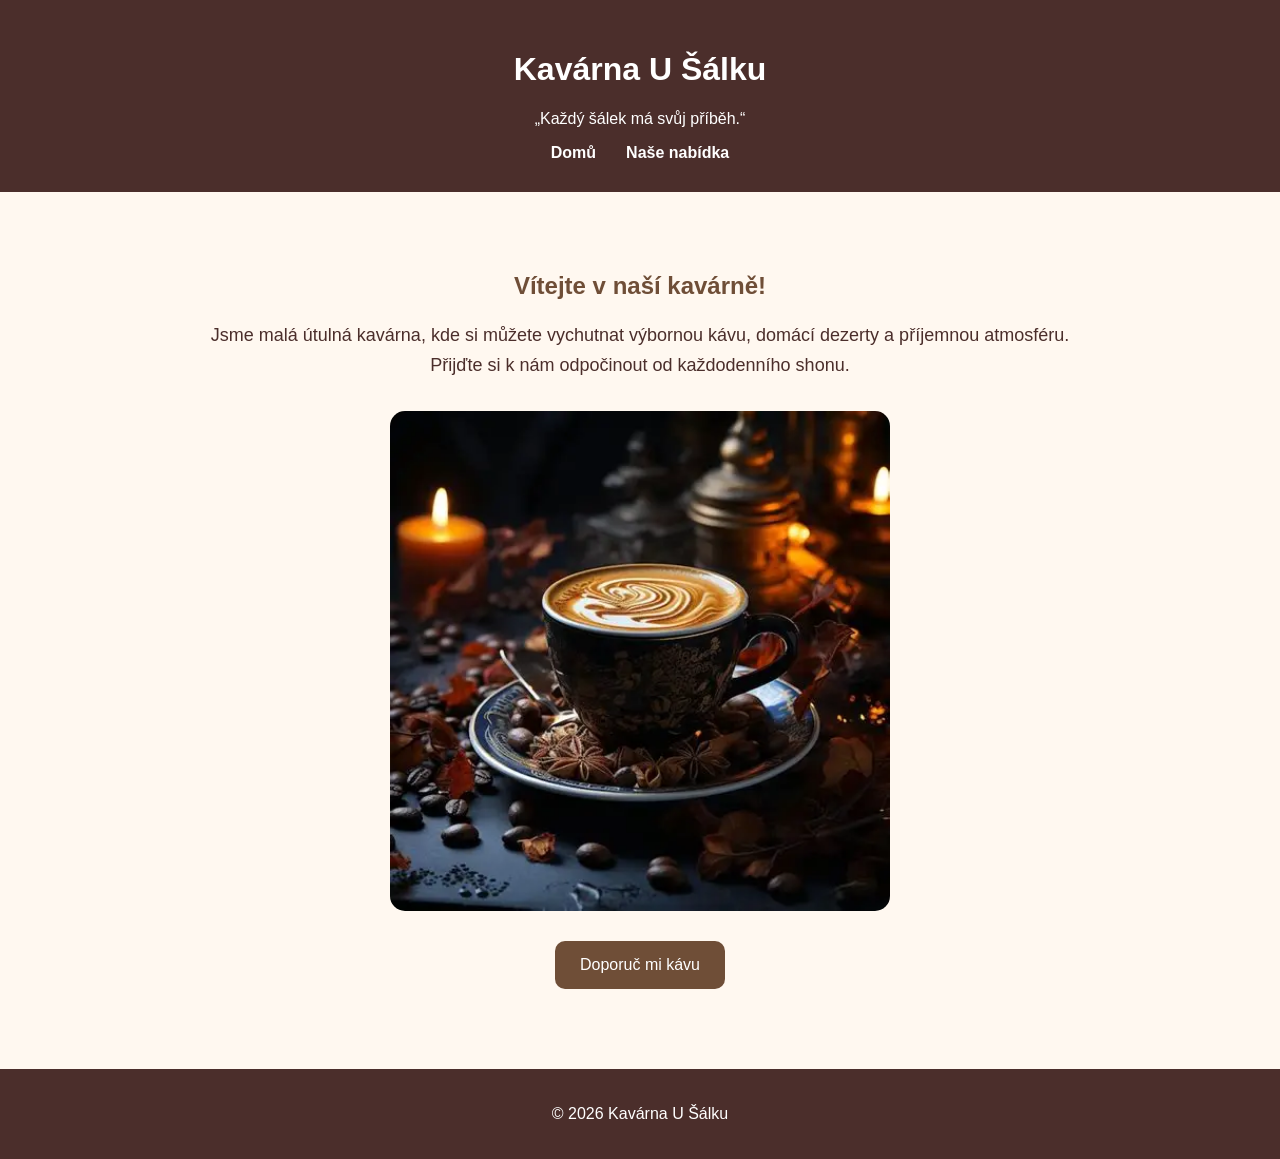
<file: index.html>
<!DOCTYPE html>
<html lang="cs">
<head>
    <meta charset="UTF-8">
    <meta name="viewport" content="width=device-width, initial-scale=1.0">
    <title>Kavárna U Šálku | Úvodní stránka</title>
    <link rel="stylesheet" href="style.css">
    <script src="script.js" defer></script>
</head>
<body>
<header>
<h1>Kavárna U Šálku</h1>
<p>„Každý šálek má svůj příběh.“</p>
<nav>
<a href="index.html">Domů</a>
<a href="dalsi.html">Naše nabídka</a>
</nav>

</header>
<main>
<h2>Vítejte v naší kavárně!</h2>
<p>Jsme malá útulná kavárna, kde si můžete vychutnat výbornou kávu, domácí dezerty a příjemnou atmosféru. Přijďte si k nám odpočinout od každodenního shonu.</p>
<img src="images/kava.jpg" alt="Šálek kávy na stole">
<button id="doporucit">Doporuč mi kávu</button>
<p id="vysledek"></p>
</main>
<footer>
    <p>© 2026 Kavárna U Šálku</p>
</footer>
</body>
</html>
</file>
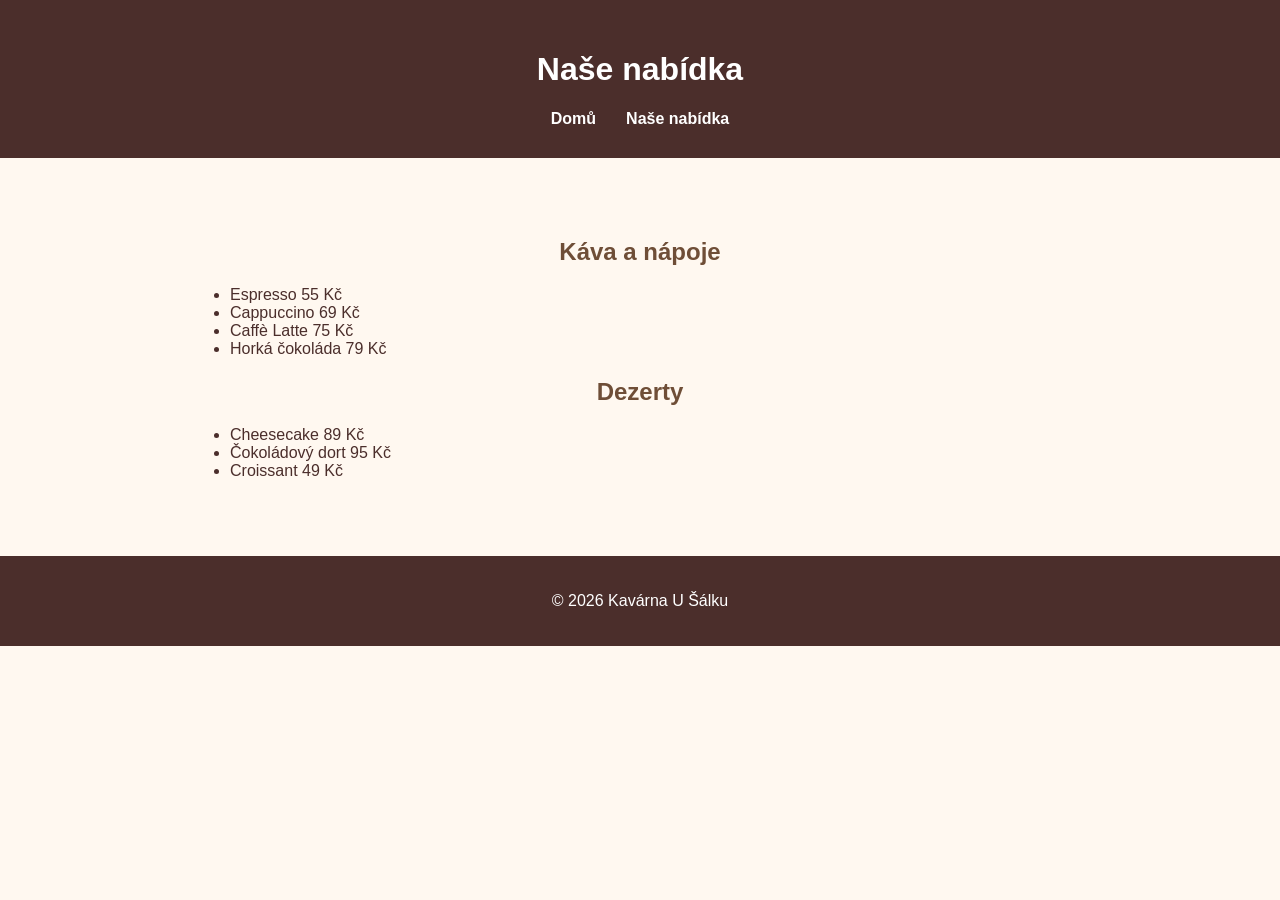
<file: dalsi.html>
<!DOCTYPE html>
<html lang="cs">
<head>
    <meta charset="UTF-8">
    <meta name="viewport" content="width=device-width, initial-scale=1.0">
    <title>Naše nabídka | Kavárna U Šálku</title>
    <link rel="stylesheet" href="style.css">
</head>
<body>
 <header>
<h1>Naše nabídka</h1>
<nav>
<a href="index.html">Domů</a>
<a href="dalsi.html">Naše nabídka</a>
</nav>
</header> 
<main>
<section><h2>Káva a nápoje</h2>
<ul>
<li>Espresso 55 Kč</li>  
<li>Cappuccino 69 Kč</li>
<li>Caffè Latte 75 Kč</li>
<li>Horká čokoláda 79 Kč</li>
</ul>
</section>
<section><h2>Dezerty</h2>
<ul>
<li>Cheesecake 89 Kč</li>  
<li>Čokoládový dort 95 Kč</li>
<li>Croissant 49 Kč</li>  
</ul>
</section>
</main>
<footer><p>© 2026 Kavárna U Šálku</p></footer>  
</body>
</html>
</file>
<file: style.css>
body{
    background-color: #FFF8F0;
    color: #4B2E2B;
    font-family: Arial, sans-serif;
    margin: 0;
}
header{
    background-color: #4B2E2B;
    color: white;
    padding: 30px;
    text-align: center;
}
nav{
    display: flex;
    justify-content: center;
    gap: 30px;
    flex-wrap: wrap;
}
nav a {
    color: white;
    text-decoration: none;
    font-weight: bold;
}
nav a:hover {
    color:#E8B88A;
}

main{
    max-width: 900px;
    margin: 40px auto;
    padding: 20px;
}
h2 {
    color: #6F4E37;
    text-align: center;
    margin-bottom: 20px;
}
main img{
    max-width: 100%;
    width: 500px;
    height: auto;
    border-radius: 15px;
    display: block;
    margin: 30px auto;
}
main p{
    line-height: 1.7;
    font-size: 18px;
    text-align: center;
}
button{
    background-color: #6F4E37;
    color: white;
    padding: 15px 25px;
    border: none;
    border-radius: 10px;
    font-size: 16px;
    cursor: pointer;
    display: block;
    margin: 20px auto;
}
button:hover {
    background-color: #A67B5B;
}
footer{
    background-color: #4B2E2B;
    color: white;
    text-align: center;
    padding: 20px;
}
@media (max-width: 600px) {
    main{
        margin: 20px auto;
        padding: 15px;
    }
    main p{
        font-size: 16px;
    }
}
</file>
